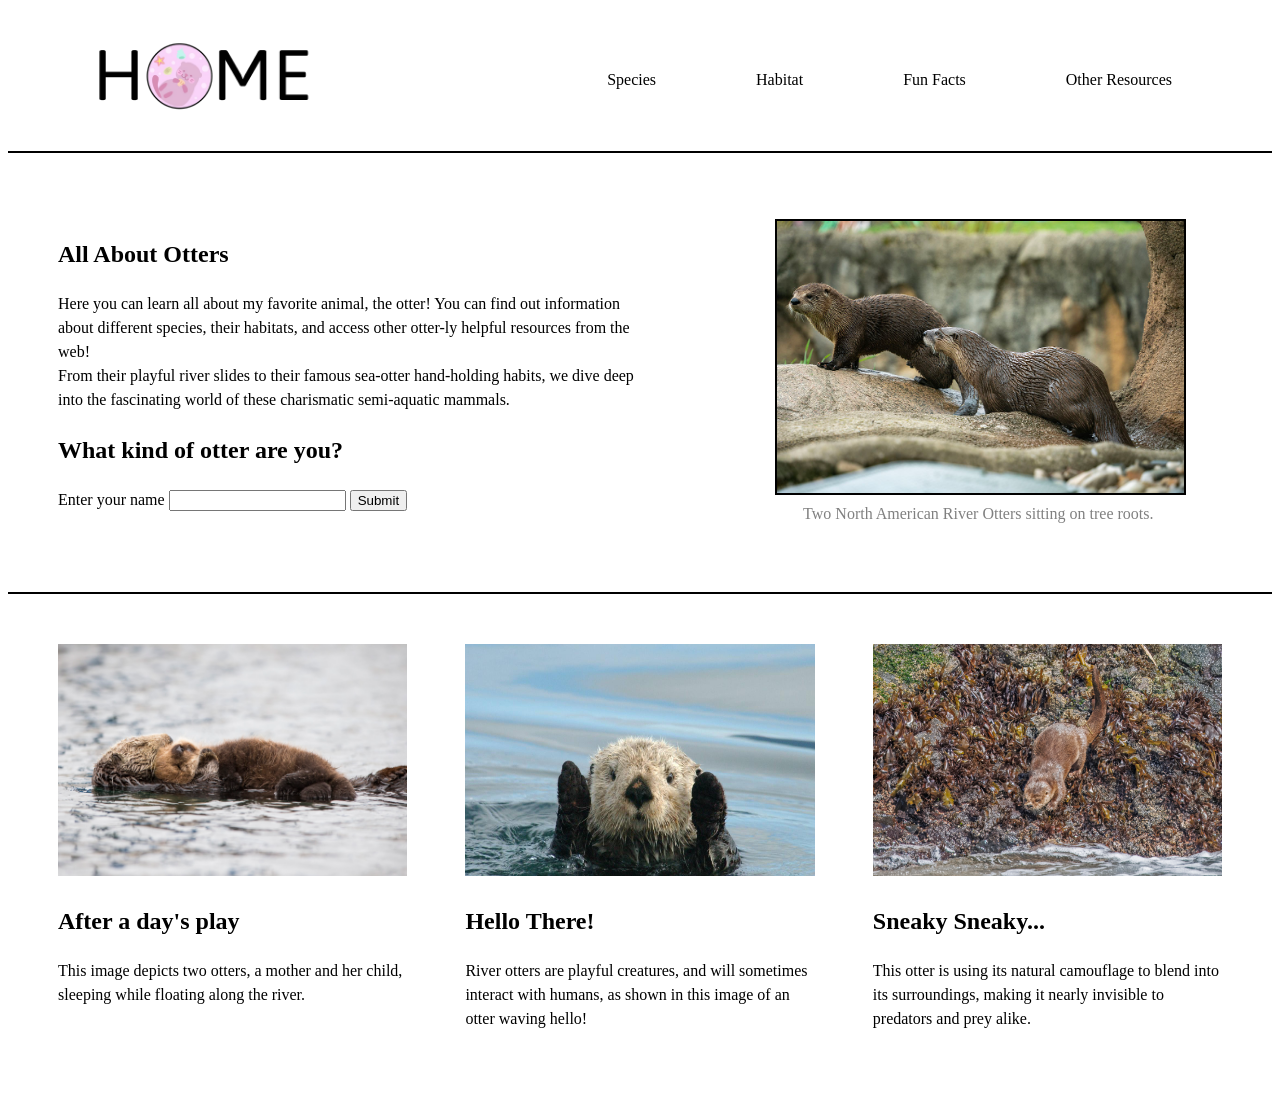
<file: index.html>
<!DOCTYPE html>
<html lang="en">
    <head>
        <script src="script.js" defer></script>
        <link rel="stylesheet" href="styles.css">
        <title>All About Otters</title>
        <meta name="viewport" content="width=device-width, initial-scale=1.0">
        <meta name="description" content="Learn all about otters, including their species, habitats, fun facts, and helpful resources for otter lovers.">
    </head>
    <body>
        <header>
            <a href="index.html">
                <img src="images/logo.png" alt="Home Button/Logo" class="logo">
            </a>

            <nav>
                <a href="page1.html">Species</a>
                <a href="page2.html">Habitat</a>
                <a href="page3.html">Fun Facts</a>
                <a href="page4.html">Other Resources</a>
            </nav>
        </header>

        <section class="hero">
            <div class="hero-text">
                <h1>All About Otters</h1>
                <p>Here you can learn all about my favorite animal, the otter! You can find out information about different species, their habitats, and access other otter-ly helpful resources from the web!<br> From their playful river slides to their famous sea-otter hand-holding habits, we dive deep into the fascinating world of these charismatic semi-aquatic mammals.</p>
                <h2>What kind of otter are you?</h2>
                <form id="otter-form">
                    <label for="user-name">Enter your name</label>
                    <input type="text" id="user-name" autocomplete="given-name"required>
                    <button type="submit">Submit</button>
                </form>
                <p id="otter-result" aria-live="polite"></p>
            </div>
            <figure class="hero-image">
                <img src="images/otter-hero.png" alt="Otter Image">
                <figcaption>Two North American River Otters sitting on tree roots.</figcaption>
            </figure>
        </section>

        <section class="info-cards">
            <div class="info-card">
                <img src="images/infocard1.png" alt="Sleeping Otters">
                <h2>After a day's play</h2>
                <p>This image depicts two otters, a mother and her child, sleeping while floating along the river.</p>
            </div>
            <div class="info-card">
                <img src="images/infocard2.png" alt="Waving Otter">
                <h2>Hello There!</h2>
                <p>River otters are playful creatures, and will sometimes interact with humans, as shown in this image of an otter waving hello!</p>
            </div>
            <div class="info-card">
                <img src="images/infocard3.png" alt="Hidden Otter">
                <h2>Sneaky Sneaky...</h2>
                <p>This otter is using its natural camouflage to blend into its surroundings, making it nearly invisible to predators and prey alike.</p>
            </div>
        </section>
    </body>
</html>
</file>
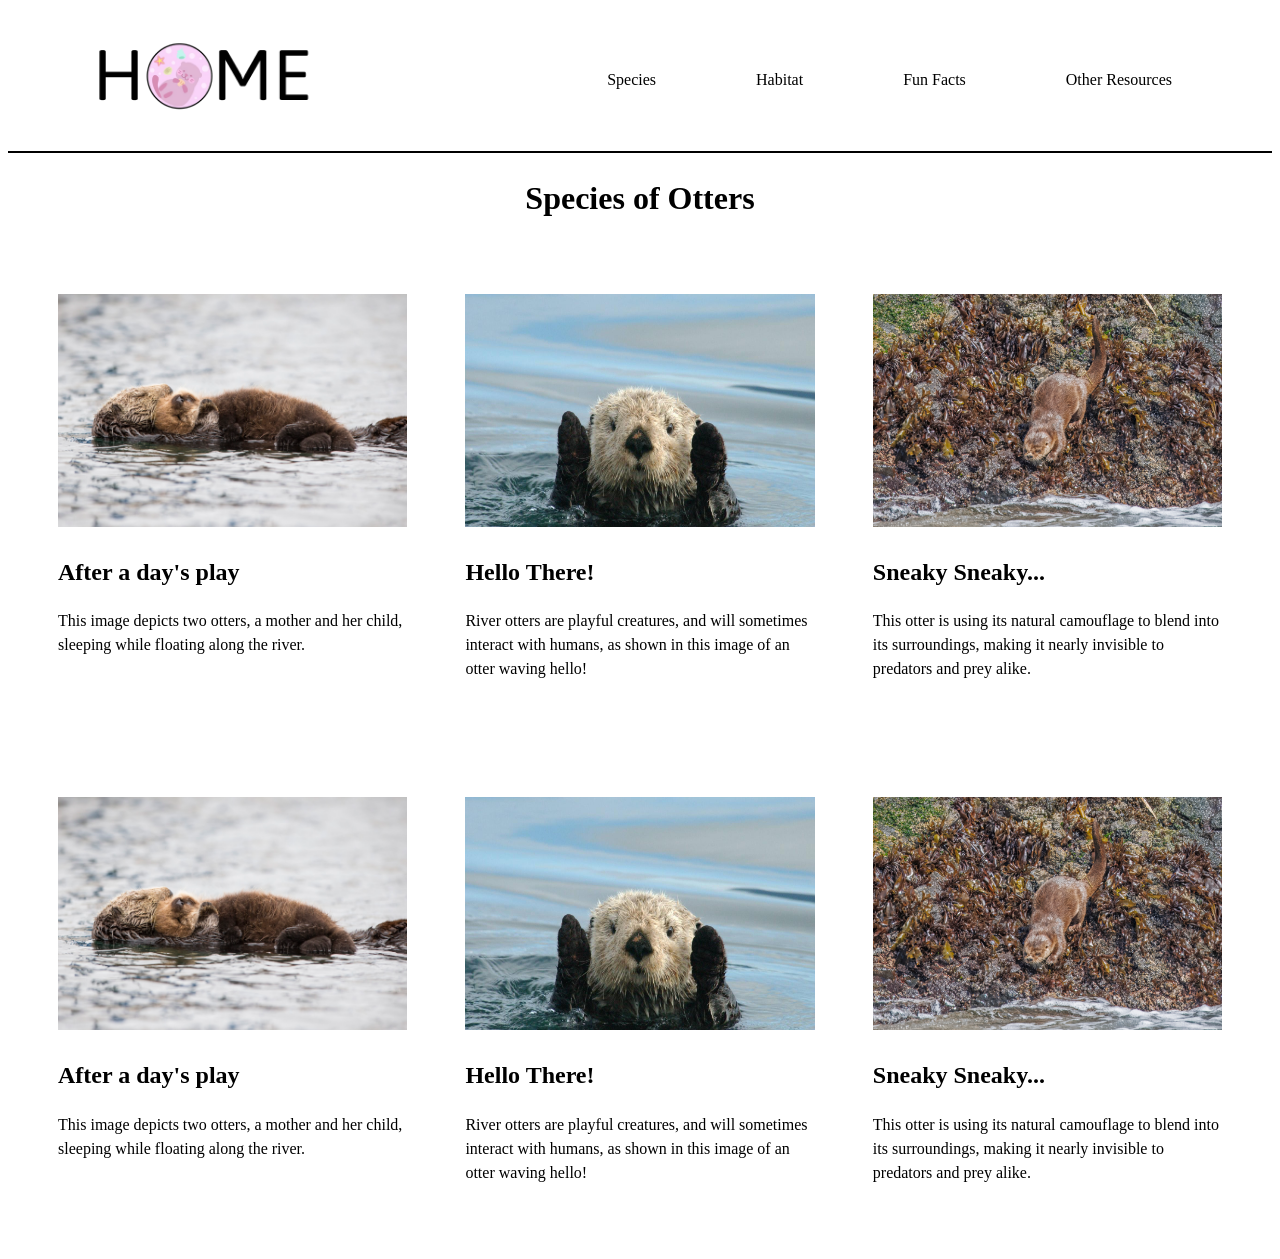
<file: page1.html>
<!DOCTYPE html>
<html lang="en">
    <head>
        <link rel="stylesheet" href="styles.css">
        <title>Species - All About Otters</title>
        <meta name="viewport" content="width=device-width, initial-scale=1.0">
        <meta name="description" content="Explore the different species of otters found around the world.">
    </head>
    <body>
        <header>
            <a href="index.html">
                <img src="images/logo.png" alt="Home Button/Logo" class="logo">
            </a>

            <nav>
                <a href="page1.html">Species</a>
                <a href="page2.html">Habitat</a>
                <a href="page3.html">Fun Facts</a>
                <a href="page4.html">Other Resources</a>
            </nav>
        </header>
        <h1 style=text-align:center>Species of Otters</h1>
        <section class="info-cards">
            <div class="info-card">
                <img src="images/infocard1.png" alt="Sleeping Otters">
                <h2>After a day's play</h2>
                <p>This image depicts two otters, a mother and her child, sleeping while floating along the river.</p>
            </div>
            <div class="info-card">
                <img src="images/infocard2.png" alt="Waving Otter">
                <h2>Hello There!</h2>
                <p>River otters are playful creatures, and will sometimes interact with humans, as shown in this image of an otter waving hello!</p>
            </div>
            <div class="info-card">
                <img src="images/infocard3.png" alt="Hidden Otter">
                <h2>Sneaky Sneaky...</h2>
                <p>This otter is using its natural camouflage to blend into its surroundings, making it nearly invisible to predators and prey alike.</p>
            </div>
        </section>
        <section class="info-cards">
            <div class="info-card">
                <img src="images/infocard1.png" alt="Sleeping Otters">
                <h2>After a day's play</h2>
                <p>This image depicts two otters, a mother and her child, sleeping while floating along the river.</p>
            </div>
            <div class="info-card">
                <img src="images/infocard2.png" alt="Waving Otter">
                <h2>Hello There!</h2>
                <p>River otters are playful creatures, and will sometimes interact with humans, as shown in this image of an otter waving hello!</p>
            </div>
            <div class="info-card">
                <img src="images/infocard3.png" alt="Hidden Otter">
                <h2>Sneaky Sneaky...</h2>
                <p>This otter is using its natural camouflage to blend into its surroundings, making it nearly invisible to predators and prey alike.</p>
            </div>
        </section>
    </body>
</html>
</file>
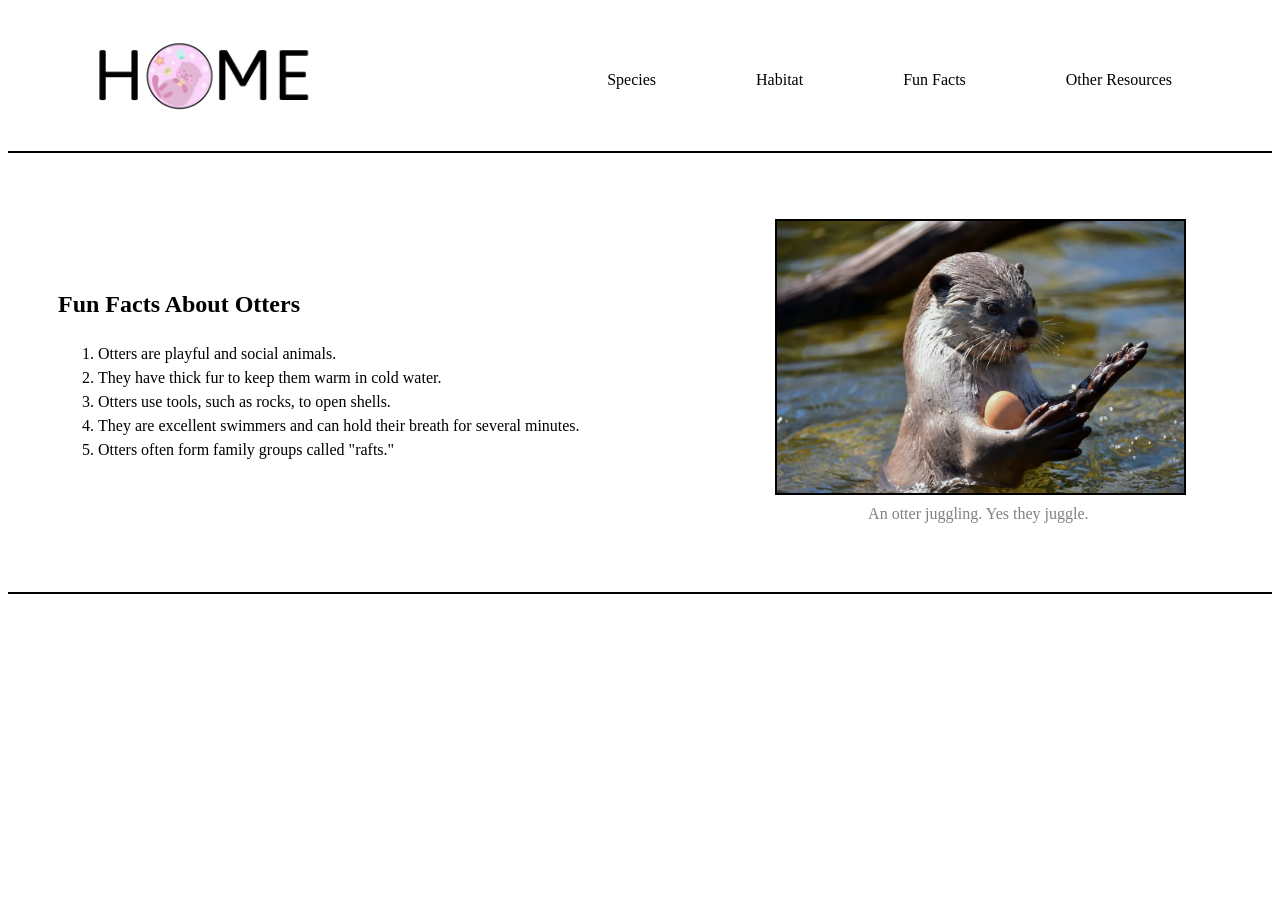
<file: page3.html>
<!DOCTYPE html>
<html lang="en">
    <head>
        <link rel="stylesheet" href="styles.css">
        <title>Fun Facts - All About Otters</title>
        <meta name="viewport" content="width=device-width, initial-scale=1.0">
        <meta name="description" content="Fun and interesting facts about otters and their behavior.">
    </head>
    <body>
        <header>
            <a href="index.html">
                <img src="images/logo.png" alt="Home Button/Logo" class="logo">
            </a>

            <nav>
                <a href="page1.html">Species</a>
                <a href="page2.html">Habitat</a>
                <a href="page3.html">Fun Facts</a>
                <a href="page4.html">Other Resources</a>
            </nav>
        </header>
        <section class="hero">
        <div class="hero-text">
            <h1>Fun Facts About Otters</h1>
            <ol>
                <li>Otters are playful and social animals.</li>
                <li>They have thick fur to keep them warm in cold water.</li>
                <li>Otters use tools, such as rocks, to open shells.</li>
                <li>They are excellent swimmers and can hold their breath for several minutes.</li>
                <li>Otters often form family groups called "rafts."</li>
            </ol>
        </div>
        <figure class="hero-image">
            <img src="images/funfacthero.png" alt="Otter Image">
            <figcaption>An otter juggling. Yes they juggle.</figcaption>
        </figure>
    </section>

    </body>
</html>
</file>
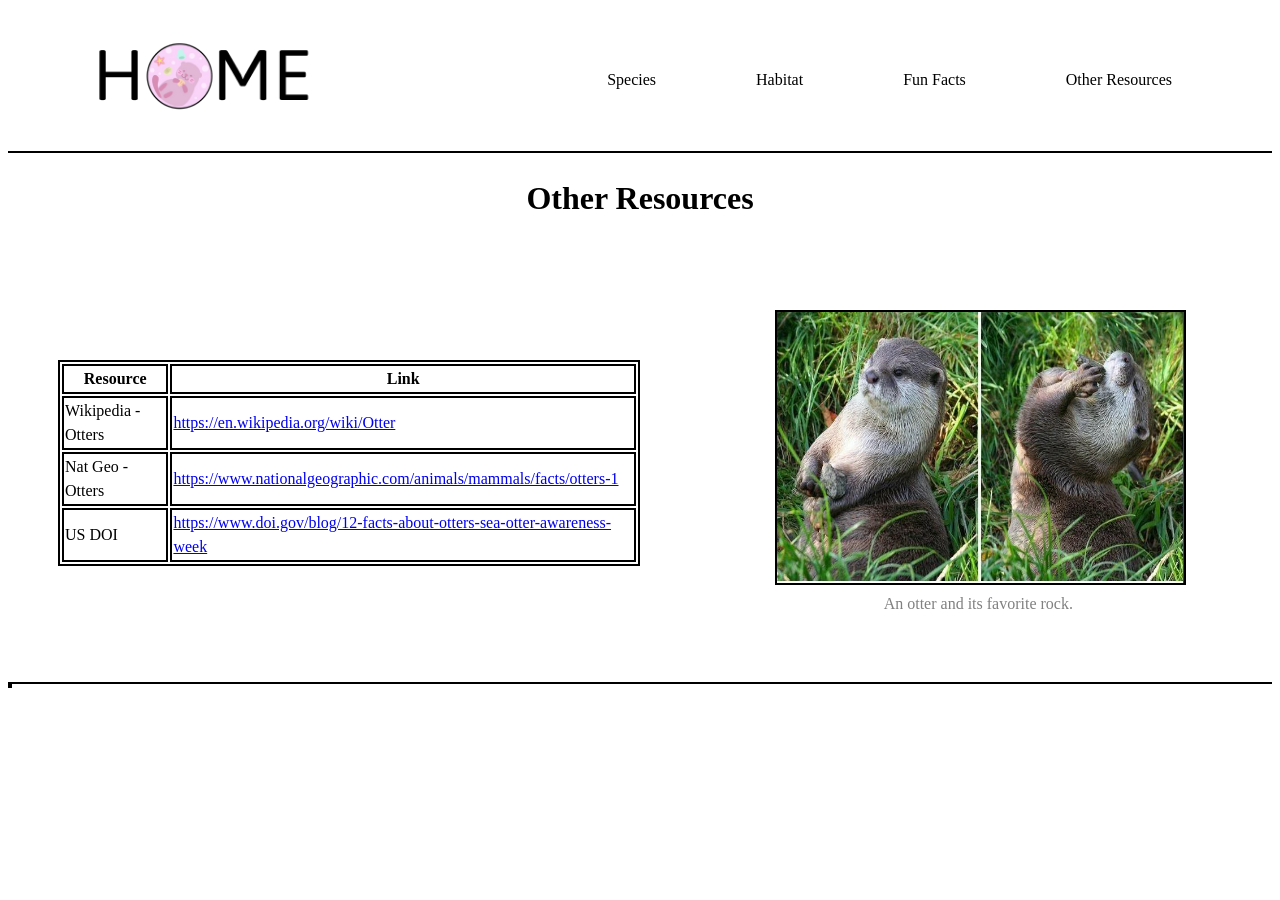
<file: page4.html>
<!DOCTYPE html>
<html lang="en">
    <head>
        <link rel="stylesheet" href="styles.css">
        <title>Other Resources - All About Otters</title>
        <meta name="viewport" content="width=device-width, initial-scale=1.0">
        <meta name="description" content="Helpful external resources and links to learn more about otters.">
    </head>
    <body>
        <header>
            <a href="index.html">
                <img src="images/logo.png" alt="Home Button/Logo" class="logo">
            </a>

            <nav>
                <a href="page1.html">Species</a>
                <a href="page2.html">Habitat</a>
                <a href="page3.html">Fun Facts</a>
                <a href="page4.html">Other Resources</a>
            </nav>
        </header>
        <h1 style="text-align: center;">Other Resources</h1>
        <section class="hero">
            <div class="hero-text">
                <table class="resourcetable">
                    <tr>
                        <th>Resource</th>
                        <th>Link</th>
                    </tr>
                    <tr>
                        <td>Wikipedia - Otters</td>
                        <td><a href="https://en.wikipedia.org/wiki/Otter" target="_blank">https://en.wikipedia.org/wiki/Otter</a></td>
                    </tr>
                    <tr>
                        <td>Nat Geo - Otters</td>
                        <td><a href="https://www.nationalgeographic.com/animals/mammals/facts/otters-1" target="_blank">https://www.nationalgeographic.com/animals/mammals/facts/otters-1</a></td>
                    </tr>
                    <tr>
                        <td>US DOI</td>
                        <td><a href="https://www.doi.gov/blog/12-facts-about-otters-sea-otter-awareness-week" target="_blank">https://www.doi.gov/blog/12-facts-about-otters-sea-otter-awareness-week</a></td>
                    </tr>
                </table>
            </div>
            <figure class="hero-image">
                <img src="images/rockotter.png" alt="Otter Image">
                <figcaption>An otter and its favorite rock.</figcaption>
            </figure>
        </section>
        <table class="resourcetable">

        </table>

    </body>
</html>
</file>
<file: styles.css>
.logo {
  height: 6em;
  width: 18em;
}

header {
    display: flex;
    justify-content: space-between;
    align-items: center;
    padding-inline: 50px;
    padding-block: 20px;
    border-bottom:#000000 2px solid;
}

nav {
    display: flex;
    gap: 100px;
    padding-right: 50px;
}

nav a {
    text-decoration: none;
    color: #000000;
}

nav a:hover {
    text-decoration: underline;
    color:gray;
}

.hero-image {
    width: 35%;
    margin-left: auto;
    text-align: center;
    color: gray;
}

.hero-image img {
    aspect-ratio: 1.5/1;
    border:#000000 2px solid;
    max-width: 100%;
}

.hero {
    display: flex;
    align-items: center;
    padding-inline: 50px;
    padding-block: 50px;
    border-bottom:#000000 2px solid;
}

.hero-text {
    max-width: 50%;
}

.info-cards {
    display: flex;
    justify-content: space-between;
    padding-inline: 50px;
    padding-block: 50px;
}

.info-cards img {
    max-width: 100%;
    height: auto;
    aspect-ratio: 1.5/1;
}

.info-card {
    max-width: 30%;
}

body {
    background-color: white;
    line-height: 1.5;
}

.resourcetable, th, td {
    border: #000000 2px solid;
}

/*time for phones who even uses a phone man why do i have to code this everyone throw out their phone*/
@media (max-width: 700px) {
  .hero {
    flex-direction: column;
  }
  .hero-text {
    max-width:100%
  }
  .hero-image {
    max-width: 100%;
    margin-left: 0;
    width:100%
  }
  .info-cards {
    flex-direction: column;
    align-items: center;
  }
  .info-card{
    max-width: 100%;
  }
  header {
    flex-direction: column;
    align-items: center;
    padding-inline: 0;
  }
  nav {
    gap: 50px;
    justify-content: center;
    flex-wrap: wrap;
    padding-right: 0;
  }
}
</file>
